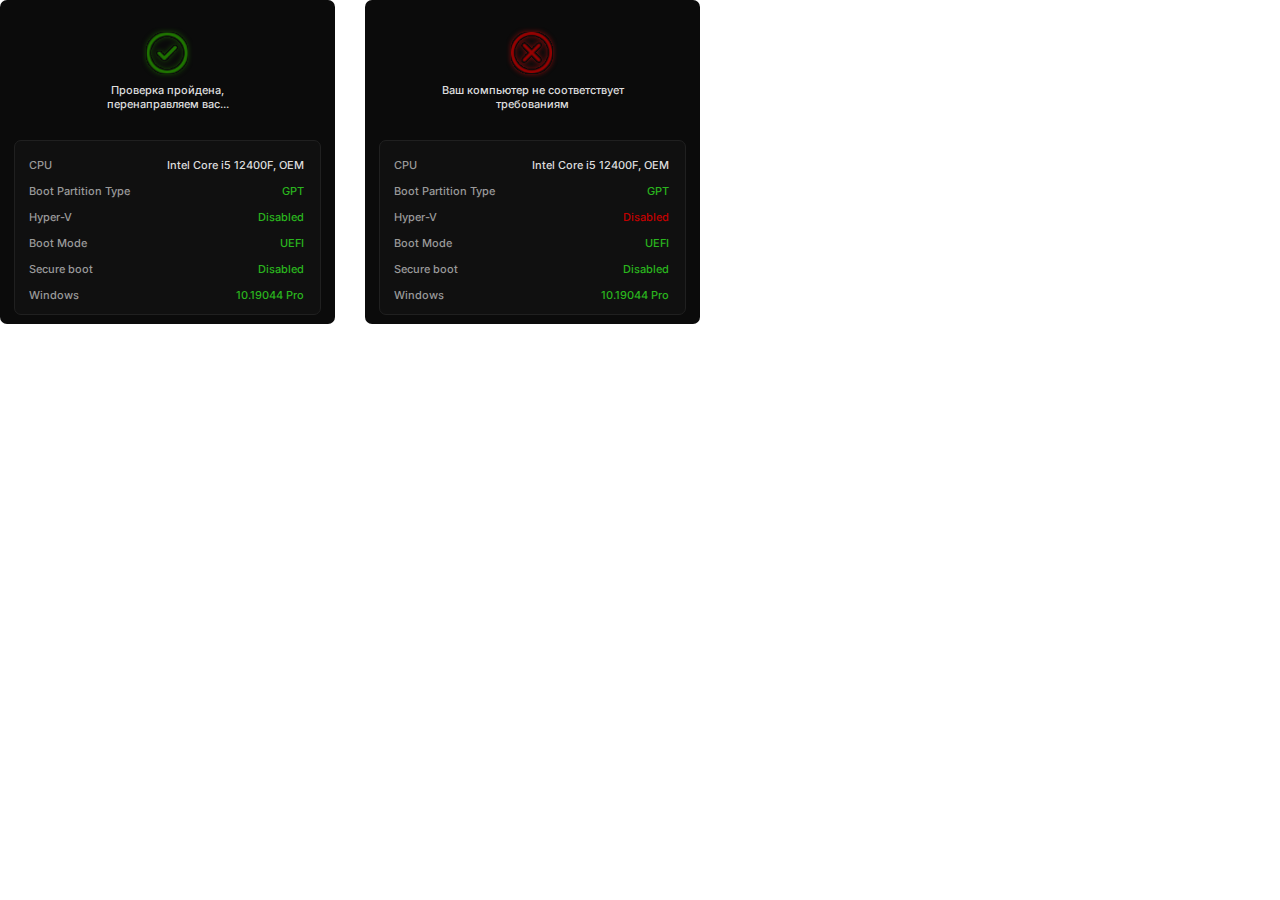
<file: modals(1)/index.html>
<!DOCTYPE html>
<html lang="en">
<head>
	<meta charset="UTF-8">
	<meta name="viewport" content="width=device-width, initial-scale=1.0">
	<title>Document</title>
	<link rel="stylesheet" href="style.css">
</head>
<body>

	<div class="modal">
		<div class="container">
			<img src="img/accept.svg" alt="" class="modal__img">
			<div class="modal__text">Проверка пройдена, <br> перенаправляем вас...</div>
			<div class="modal__configurations">
				<div class="configurations__text">
					<div class="configurations__line">
						<div class="line__left">CPU</div>
						<div class="line__right"><span class="cpu">Intel Core i5 12400F, OEM</span></div>
					</div>
					<div class="configurations__line">
						<div class="line__left">Boot Partition Type</div>
						<div class="line__right">GPT</div>
					</div>
					<div class="configurations__line">
						<div class="line__left">Hyper-V</div>
						<div class="line__right"><span>Disabled</span></div>
					</div>
					<div class="configurations__line">
						<div class="line__left">Boot Mode</div>
						<div class="line__right">UEFI</div>
					</div>
					<div class="configurations__line">
						<div class="line__left">Secure boot</div>
						<div class="line__right">Disabled</div>
					</div>
					<div class="configurations__line">
						<div class="line__left">Windows</div>
						<div class="line__right">10.19044 Pro</div>
					</div>
				</div>
			</div>
		</div>
	</div>

	<div class="modal">
		<div class="container">
			<img src="img/cancel.svg" alt="" class="modal__img">
			<div class="modal__text">Ваш компьютер не соответствует <br> требованиям</div>
			<div class="modal__configurations">
				<div class="configurations__text">
					<div class="configurations__line">
						<div class="line__left">CPU</div>
						<div class="line__right"><span class="cpu">Intel Core i5 12400F, OEM</span></div>
					</div>
					<div class="configurations__line">
						<div class="line__left">Boot Partition Type</div>
						<div class="line__right">GPT</div>
					</div>
					<div class="configurations__line">
						<div class="line__left">Hyper-V</div>
						<div class="line__right"><span class="hyper">Disabled</span></div>
					</div>
					<div class="configurations__line">
						<div class="line__left">Boot Mode</div>
						<div class="line__right">UEFI</div>
					</div>
					<div class="configurations__line">
						<div class="line__left">Secure boot</div>
						<div class="line__right">Disabled</div>
					</div>
					<div class="configurations__line">
						<div class="line__left">Windows</div>
						<div class="line__right">10.19044 Pro</div>
					</div>
				</div>
			</div>
		</div>
	</div>
<!-- 


	<div class="modal">

	</div>

	<div class="modal">

	</div>

	<div class="modal">

	</div>

	<div class="modal">

	</div> -->

</body>
</html>
</file>
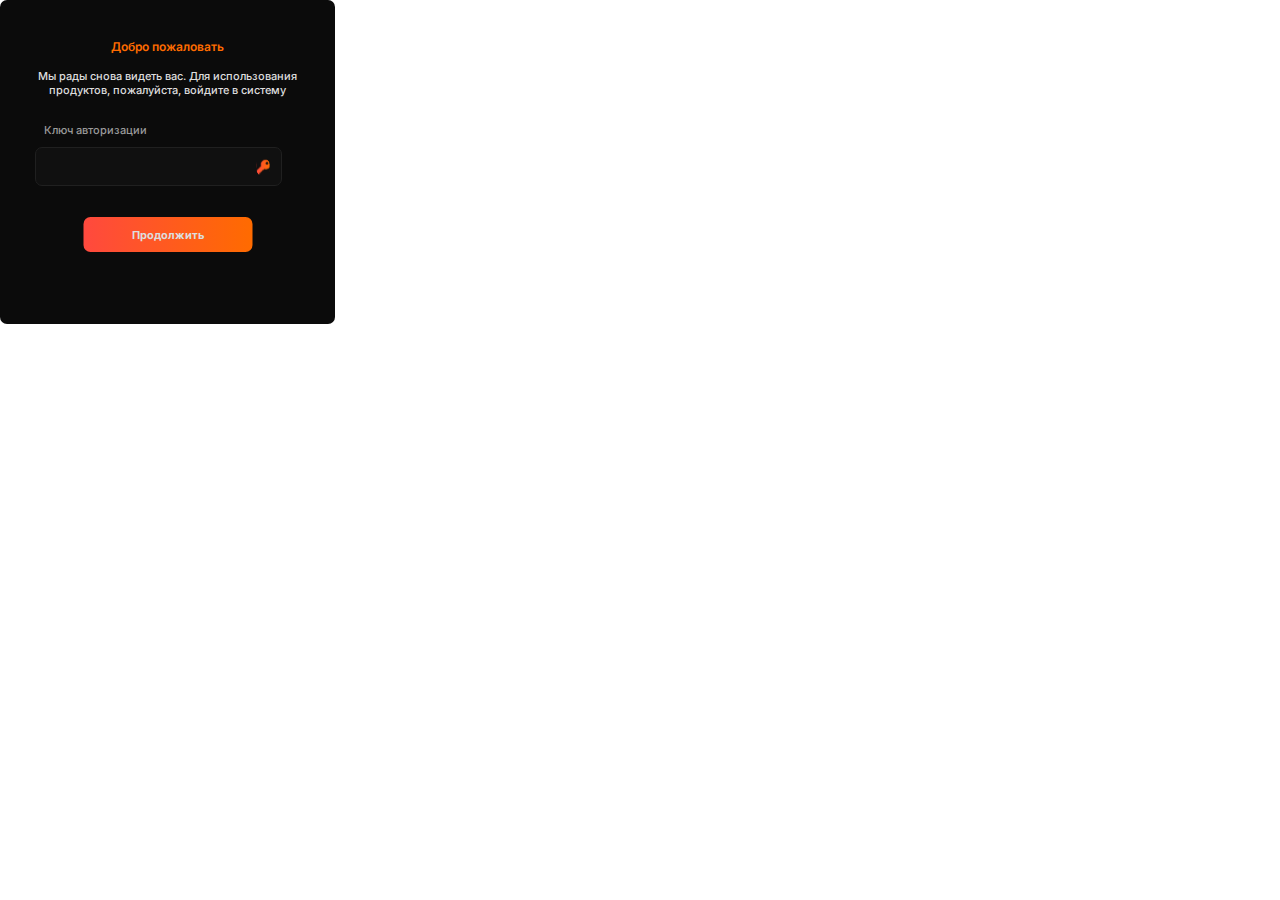
<file: modals(2)/index.html>
<!DOCTYPE html>
<html lang="en">
<head>
	<meta charset="UTF-8">
	<meta name="viewport" content="width=device-width, initial-scale=1.0">
	<link rel="stylesheet" href="style.css">
	<title>Document</title>
</head>
<body>
	<div class="modal">
		<div class="container">
			<div class="modal__title">Добро пожаловать</div>
			<div class="modal__text">Мы рады снова видеть вас. Для использования <br> продуктов, пожалуйста, войдите в систему	</div>
			<div class="modal__input">
				<div class="input__text">Ключ авторизации</div>
				<input type="text" maxlength="25" class="input__input">
				<img src="img/key.svg" alt="key" class="input__icon">

			</div>
				<button class="modal__btn">Продолжить</button>
		</div>
	</div>
</body>
</html>
</file>
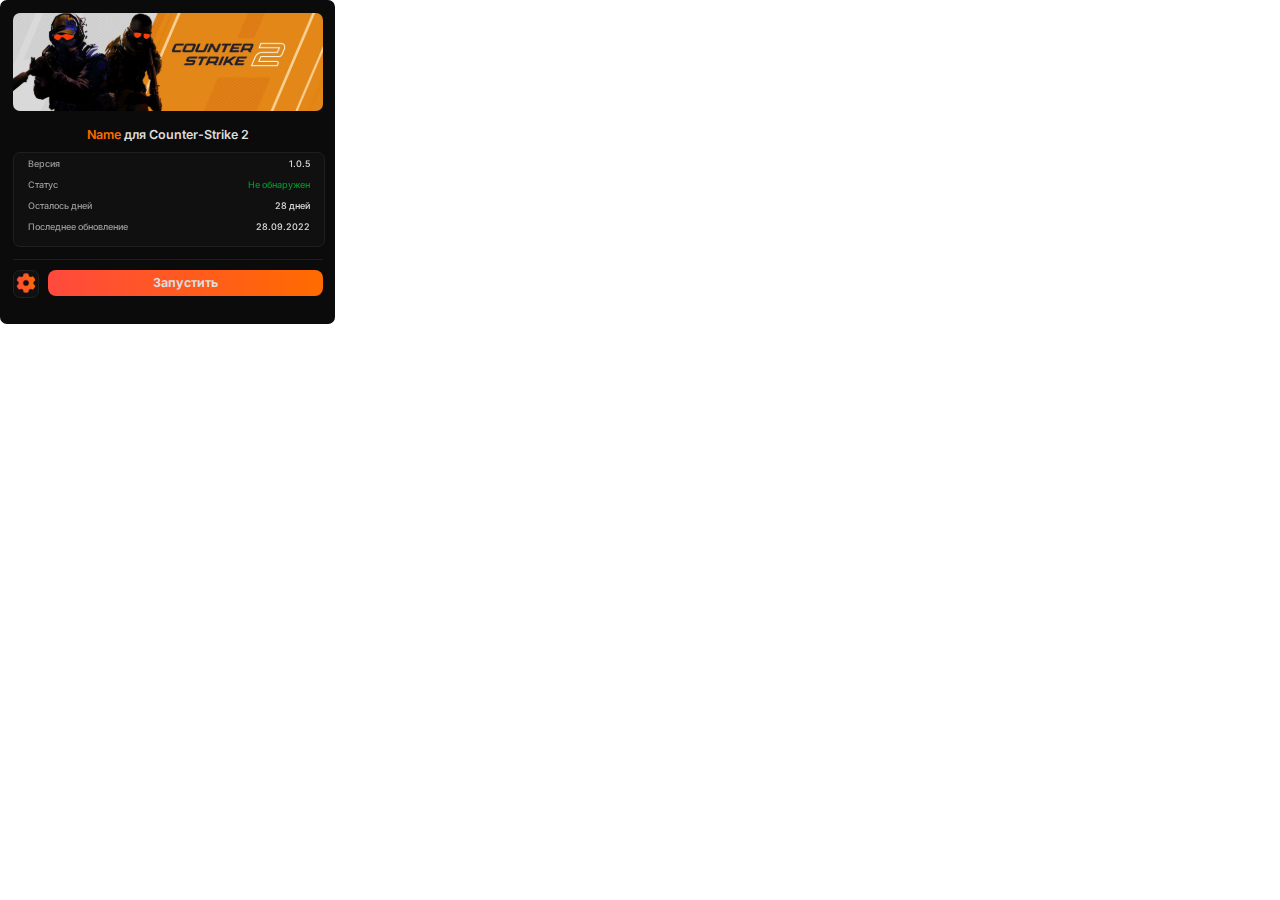
<file: modals(3)/index.html>
<!DOCTYPE html>
<html lang="en">
<head>
	<meta charset="UTF-8">
	<meta name="viewport" content="width=device-width, initial-scale=1.0">
	<link rel="stylesheet" href="style.css">
	<title>Document</title>
</head>
<body>
	<div class="modal">
		<div class="container">
			<img src="img/cs.svg" alt="cs" class="modal__img">
			<div class="modal__title"><span>Name</span> для Counter-Strike 2</div>
			<div class="modal__configuration">
				<div class="configuration__line">
					<div class="line__left">Версия</div>
					<div class="line__right">1.0.5</div>
				</div>
				<div class="configuration__line">
					<div class="line__left">Статус</div>
					<div class="line__right"><span>Не обнаружен</span></div>
				</div>
				<div class="configuration__line">
					<div class="line__left">Осталось дней</div>
					<div class="line__right">28 дней</div>
				</div>
				<div class="configuration__line">
					<div class="line__left">Последнее обновление</div>
					<div class="line__right">28.09.2022</div>
				</div>
			</div>
			<div class="modal__line"></div>
			<div class="modal__footer">
				<div class="modal__settings">
					<a href="#"><img src="img/settings.svg" alt="settings" class="settings__img"></a>
				</div>
				<a href=""><button data-modal class="modal__btn">Запустить</button></a>
			</div>
		</div>
	</div>

	<div class="loading">
		<div class="loadingContainer">
			<img src="img/loading.svg" alt="" class="loading__img">
			<div class="loading__title">Загрузка...</div>
			<div class="loading__VAC">Отключаем модуль VAC</div>
			<div class="loading__launch">Запускаем CS 2</div>
			<div class="loading__modification">Внедряем модификацию</div>
		</div>
	</div>
	
	<script src="script.js"></script>
</body>
</html>
</file>
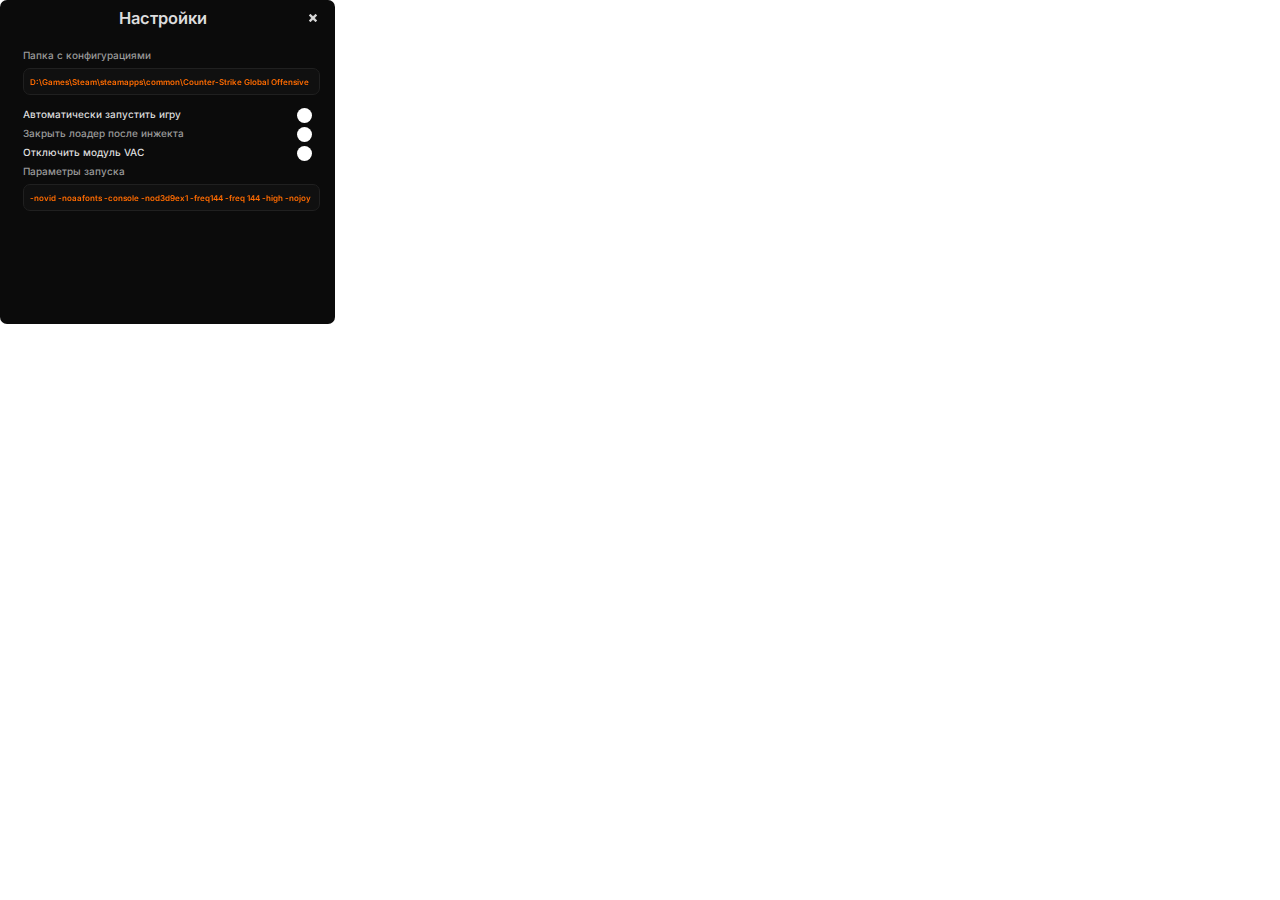
<file: modals(4)/index.html>
<!DOCTYPE html>
<html lang="en">
<head>
	<meta charset="UTF-8">
	<meta name="viewport" content="width=device-width, initial-scale=1.0">
	<link rel="stylesheet" href="style.css">
	<title>Document</title>
</head>
<body>
	
	<div class="modal">
		<div class="container">
			<div class="modal__line">
				<div class="modal__title">Настройки</div>
				<a href=""><img src="img/close.svg" alt="close" class="modal__close"></a>
			</div>
			<div class="modal__configurations">Папка с конфигурациями</div>
			<input class="modal__config" value="D:\Games\Steam\steamapps\common\Counter-Strike Global Offensive" readonly>
			<div class="modal__autostart">
				<div class="modal__text">Автоматически запустить игру</div>
				<label class="round-checkbox">
					<input type="checkbox" id="circle-checkbox">
					<span class="checkmark"></span>
			</div>
			<div class="modal__autoclose">
				<div class="modal__text">Закрыть лоадер после инжекта</div>
				<label class="round-checkbox">
					<input type="checkbox" id="circle-checkbox">
					<span class="checkmark"></span>
			</div>
			<div class="modal__autovac">
				<div class="modal__text">Отключить модуль VAC</div>
				<label class="round-checkbox">
					<input type="checkbox" id="circle-checkbox">
					<span class="checkmark"></span>
			</div>
			<div class="modal__launchconfig">
				<div class="modal__text">Параметры запуска</div>
			</div>
			<input class="modal__config" type="text" value="-novid -noaafonts -console -nod3d9ex1 -freq144 -freq 144 -high -nojoy">
		</div>
	</div>
</body>
</html>
</file>
<file: modals(1)/style.css>
@import url("https://fonts.googleapis.com/css2?family=Inter:wght@500;600;700&display=swap");
* {
  margin: 0;
  padding: 0;
  font-family: "Inter", sans-serif;
}

body {
  display: flex;
  gap: 30px;
}

.container {
  width: 307px;
  margin: 0 auto;
}

.modal {
  width: 335px;
  height: 303px;
  border-radius: 7px;
  background: #0B0B0B;
  -webkit-backdrop-filter: blur(27px);
          backdrop-filter: blur(27px);
  padding-bottom: 21px;
}
.modal__text {
  color: #DDD;
  text-align: center;
  font-size: 11px;
  font-weight: 500;
}
.modal__configurations {
  margin-top: 29px;
  border: 0.5px solid #202020;
  border-radius: 7px;
  background: rgba(18, 18, 18, 0.85);
}
.modal__img {
  margin-left: 127px;
  margin-top: 27px;
}

.configurations__line {
  display: flex;
  justify-content: space-between;
  margin-top: 12px;
}
.configurations__text {
  padding: 5px 16px 12px 14px;
}

.line__left {
  font-weight: 500;
  color: #9A9A9A;
  font-size: 11px;
}
.line__right {
  font-size: 11px;
  font-weight: 500;
  color: #2AB51E;
}

.cpu {
  color: #DDD;
}

.hyper {
  color: #C20000;
}/*# sourceMappingURL=style.css.map */
</file>
<file: modals(2)/style.css>
@import url("https://fonts.googleapis.com/css2?family=Inter:wght@500;600;700&display=swap");
* {
  margin: 0;
  padding: 0;
  font-family: "Inter", sans-serif;
}

body {
  display: flex;
  gap: 30px;
}

.container {
  width: 307px;
  margin: 0 auto;
}

.modal {
  width: 335px;
  height: 303px;
  border-radius: 7px;
  background: #0B0B0B;
  padding-bottom: 21px;
}
.modal__title {
  margin-top: 39px;
  font-size: 12px;
  font-weight: 600;
  text-align: center;
  color: #FF6B00;
}
.modal__text {
  margin-top: 15px;
  color: #DDD;
  text-align: center;
  font-size: 11px;
  font-weight: 500;
}
.modal__btn {
	border: none;
	width: 169px;
  height: 35px;
  background: linear-gradient(90deg, #FF493E 0%, #FF6B00 100%);
  border-radius: 7px;
  color: #DDD;
  font-size: 11px;
  font-weight: 700;
  margin: 31px auto;
  position: relative;
  left: 50%;
  transform: translate(-50%, 0);
}
.modal__input {
  box-sizing: border-box;
  text-align: center;
}

.input__text {
  padding-left: 30px;
  text-align: left;
  margin-top: 26px;
  color: #9A9A9A;
  font-size: 11px;
  font-weight: 500;
}
.input__input {
  padding-left: 12px;
  margin-top: 10px;
  width: 232.339px;
  height: 37.178px;
  border-radius: 7px;
  border: 0.5px solid #202020;
  background: rgba(18, 18, 18, 0.85);
  -webkit-backdrop-filter: blur(27px);
          backdrop-filter: blur(27px);
  color: #DDD;
}

.input__icon {
	position: relative;
	left: -30px;
    position: relative;
    top: 5px;
}
.input__img {
  position: relative;
  top: 5px;
  right: 25px;
}/*# sourceMappingURL=style.css.map */
</file>
<file: modals(3)/style.css>
@import url("https://fonts.googleapis.com/css2?family=Inter:wght@500;600;700&display=swap");
* {
  margin: 0;
  padding: 0;
  font-family: "Inter", sans-serif;
}

body {
  display: flex;
  gap: 30px;
}

.container {
  width: 310px;
  margin: 0 auto;
}

.loadingContainer {
  width: 144px;
  margin: 0 auto;
}

.modal {
  width: 335px;
  height: 303px;
  border-radius: 7px;
  background: #0B0B0B;
  padding-bottom: 21px;
}
.modal__img {
  margin-top: 13px;
}
.modal__title {
  margin-top: 12px;
  margin-bottom: 10px;
  font-size: 12.5px;
  font-weight: 600;
  text-align: center;
  color: #DDD;
}
.modal__title span {
  color: #FF6B00;
}
.modal__configuration {
  width: 310px;
  height: 93px;
  border-radius: 7px;
  border: 0.5px solid #202020;
  background: rgba(18, 18, 18, 0.85);
  -webkit-backdrop-filter: blur(27px);
          backdrop-filter: blur(27px);
}
.modal__line {
  margin-top: 12px;
  margin-bottom: 10px;
  height: 0.5px;
  background: #202020;
}
.modal__footer {
  gap: 9px;
  display: flex;
}
.modal__btn {
  cursor: pointer;
  width: 275px;
  height: 26px;
  border: none;
  border-radius: 8px;
  background: linear-gradient(90deg, #FF4A3D 0%, #FF6B00 100%);
  color: #DDD;
  font-size: 12.5px;
  font-weight: 700;
}
.modal__settings {
  width: 26px;
  height: 26px;
  border-radius: 7px;
  border: 0.5px solid #202020;
  background: rgba(18, 18, 18, 0.85);
  display: flex;
  align-items: flex-end;
  justify-content: center;
}

.configuration__line {
  display: flex;
  justify-content: space-between;
  padding-right: 14px;
  padding-left: 14px;
  padding-top: 5px;
  padding-bottom: 5px;
}

.line__left {
  color: #9A9A9A;
  font-size: 9px;
  font-weight: 500;
}
.line__right {
  color: #DDD;
  text-align: right;
  font-size: 9px;
  font-weight: 500;
}
.line__right span {
  color: #009429;
}

.show {
  display: block !important;
}

.hide {
  display: none;
}

.loading {
  display: none;
  top: 60px;
  right: 270px;
  position: relative;
  width: 144px;
  height: 180px;
  border-radius: 7px;
  border: 0.5px solid #333232;
  background: #121212;
  -webkit-backdrop-filter: blur(27px);
          backdrop-filter: blur(27px);
  text-align: center;
}
.loading__img {
  padding-top: 28px;
}
.loading__title {
  margin-top: 17px;
  color: #DDD;
  font-size: 9px;
  font-weight: 500;
}
.loading__VAC {
  margin-top: 20px;
  color: #9A9A9A;
  font-size: 7px;
}
.loading__launch {
  margin-top: 10px;
  color: #595959;
  font-size: 7px;
}
.loading__modification {
  margin-top: 10px;
  font-size: 6px;
  color: #363434;
}/*# sourceMappingURL=style.css.map */
</file>
<file: modals(4)/style.css>
@import url("https://fonts.googleapis.com/css2?family=Inter:wght@500;600;700&display=swap");
* {
  margin: 0;
  padding: 0;
  font-family: "Inter", sans-serif;
}

body {
  display: flex;
  gap: 30px;
  font-size: 10px;
  font-weight: 500;
}

.container {
  width: 289px;
  margin: 0 auto;
}

.modal {
  width: 335px;
  height: 303px;
  border-radius: 7px;
  background: #0B0B0B;
  padding-bottom: 21px;
}
.modal__line {
  display: flex;
  padding-top: 8px;
  justify-content: center;
}
.modal__title {
  text-align: center;
  color: #DDD;
  font-size: 16.5px;
  font-weight: 600;
}
.modal__configurations {
  margin-top: 21px;
  color: #9A9A9A;
  font-size: 10px;
  font-weight: 500;
}
.modal__config {
  margin-top: 7px;
  padding-left: 6px;
  border-radius: 7px;
  border: 0.5px solid #202020;
  background: rgba(18, 18, 18, 0.85);
  -webkit-backdrop-filter: blur(27px);
          backdrop-filter: blur(27px);
  width: 289px;
  height: 25px;
  font-size: 8px;
  font-weight: 600;
  color: #FF6B00;
}
.modal__autostart {
  justify-content: space-between;
  margin-top: 13px;
  display: flex;
  color: #DDD;
}
.modal__autoclose {
  justify-content: space-between;
  margin-top: 4px;
  display: flex;
  color: #9A9A9A;
}
.modal__autovac {
  justify-content: space-between;
  margin-top: 4px;
  display: flex;
  color: #DDD;
}
.modal__launchconfig {
  margin-top: 4px;
  display: flex;
  color: #9A9A9A;
}
.modal__close {
  position: relative;
  top: 5px;
  right: -101px;
}

.round-checkbox {
  cursor: pointer;
}

.round-checkbox input {
  position: absolute;
  opacity: 0;
  cursor: pointer;
}

.checkmark {
  display: block;
  top: 0;
  left: 0;
  width: 15px;
  height: 15px;
  background-color: #fff;
  border-radius: 50%;
}

.round-checkbox input:checked ~ .checkmark {
  border: nonee;
  background: linear-gradient(90deg, #FF493E 0%, #FF6B00 100%);
  filter: drop-shadow(0px 0px 10px rgba(255, 122, 0, 0.55));
}

.round-checkbox input:checked ~ .checkmark::before {
  content: "";
  width: 10px;
  height: 10px;
  background-color: #fff;
  border-radius: 50%;
}/*# sourceMappingURL=style.css.map */
</file>
